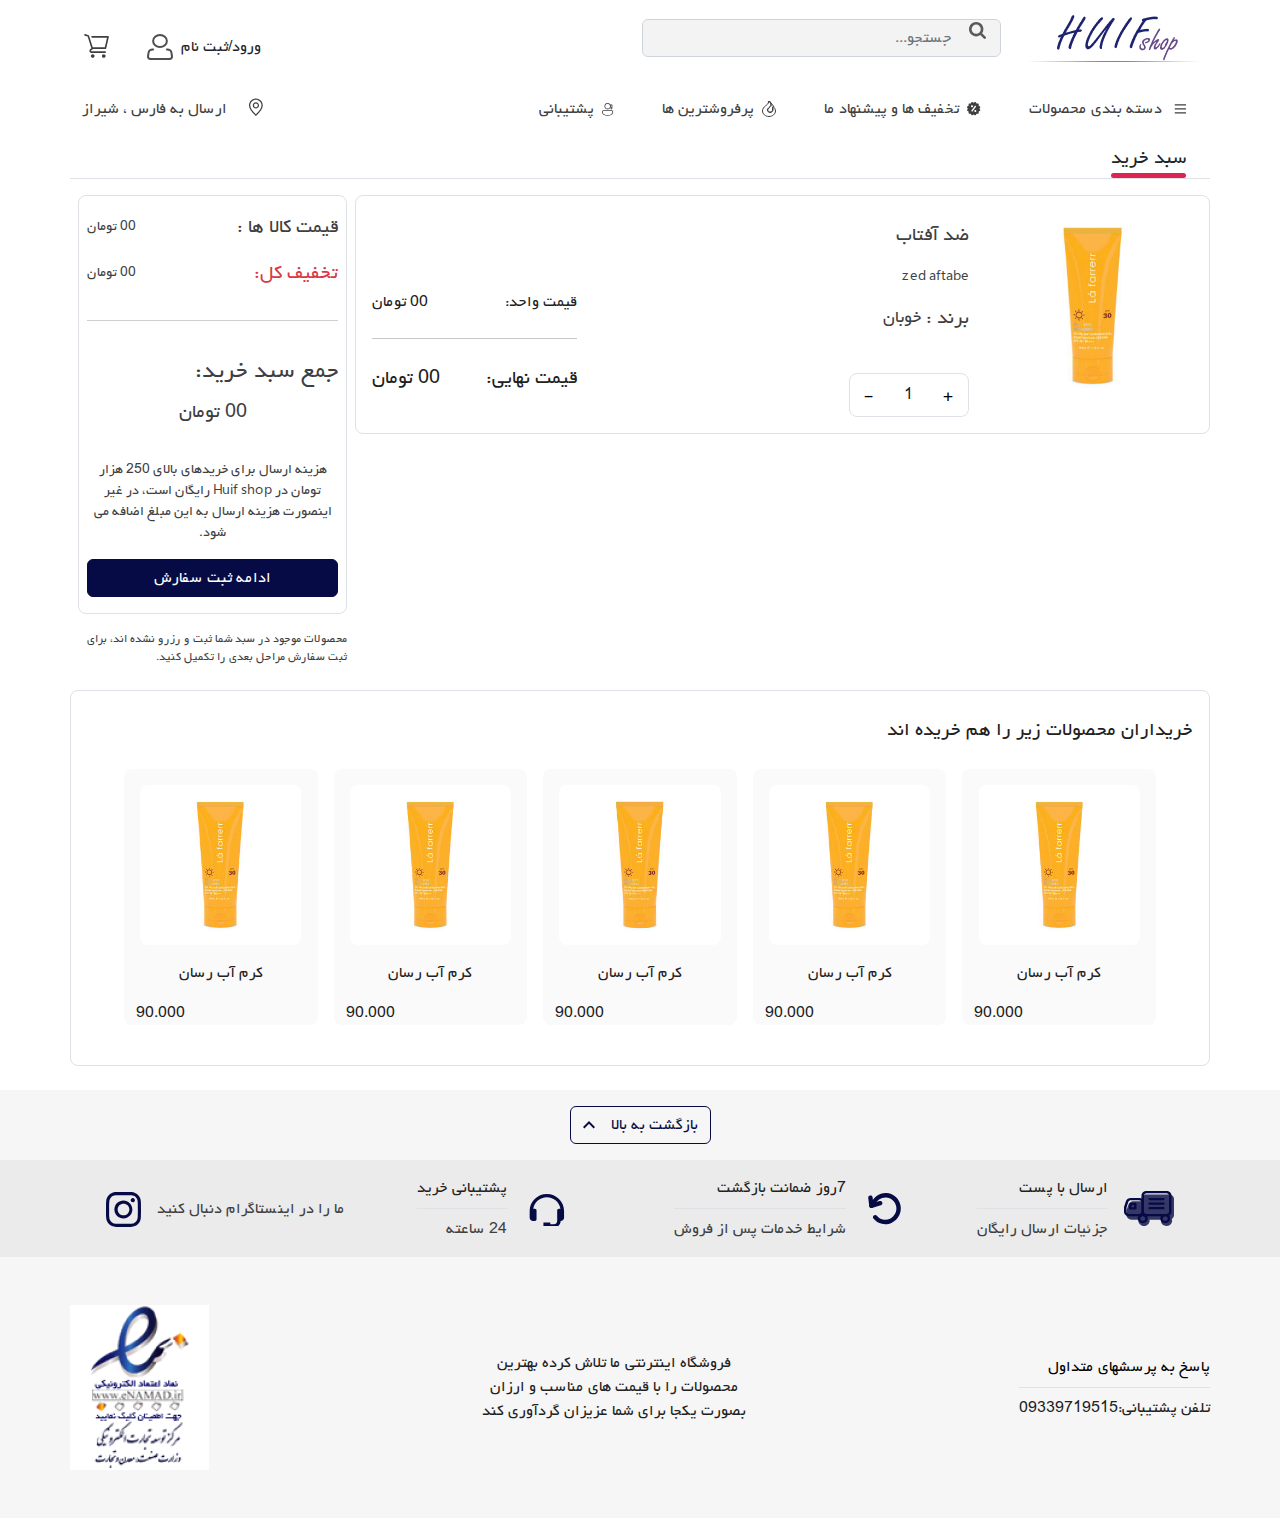
<file: html/cart.html>
<!DOCTYPE html>
<html lang="en">

<head>
    <meta charset="UTF-8">
    <meta http-equiv="X-UA-Compatible" content="IE=edge">
    <meta name="viewport" content="width=device-width, initial-scale=1.0">
    <meta name="author" content="hamedAhmadi" />
    <meta name="keywords" content="test" />
    <link rel="icon" href="../images/imageForHtml/logo-for-head.svg" type="img/png" />
    <link rel="stylesheet" href="../css/bootstrap.css">
    <link rel="stylesheet" href="https://cdnjs.cloudflare.com/ajax/libs/font-awesome/4.7.0/css/font-awesome.min.css">
    <title>Cart</title>
</head>

<body>
    <header class="container">
        <div class="d-flex justify-content-between pt-2 align-items-end">

            <div class="d-flex  align-items-center flex-grow-1">
                <a href="index.html">

                    <img src="../images/imageForHtml/logo.jpg" alt="logo">
                </a>
                <div class="w-40 d-flex serach-box">
                    <a href="" class="search-icon ">
                        <svg width="17" height="17" viewBox="0 0 17 17" fill="none" xmlns="http://www.w3.org/2000/svg">
                            <path
                                d="M7.19231 11.7692C5.93229 11.7692 4.85447 11.3214 3.95883 10.4258C3.0632 9.53015 2.61538 8.45232 2.61538 7.19231C2.61538 5.93229 3.0632 4.85447 3.95883 3.95883C4.85447 3.0632 5.93229 2.61538 7.19231 2.61538C8.45232 2.61538 9.53015 3.0632 10.4258 3.95883C11.3214 4.85447 11.7692 5.93229 11.7692 7.19231C11.7692 8.45232 11.3214 9.53015 10.4258 10.4258C9.53015 11.3214 8.45232 11.7692 7.19231 11.7692ZM15.6923 17C16.0465 17 16.353 16.8706 16.6118 16.6118C16.8706 16.353 17 16.0465 17 15.6923C17 15.3245 16.8706 15.018 16.6118 14.7728L13.1178 11.2686C13.9623 10.0495 14.3846 8.69071 14.3846 7.19231C14.3846 6.21835 14.1956 5.28696 13.8176 4.39814C13.4396 3.50931 12.9288 2.74309 12.2852 2.09946C11.6415 1.45583 10.8753 0.945012 9.98648 0.567007C9.09766 0.189002 8.16627 0 7.19231 0C6.21835 0 5.28696 0.189002 4.39814 0.567007C3.50931 0.945012 2.74309 1.45583 2.09946 2.09946C1.45583 2.74309 0.945012 3.50931 0.567007 4.39814C0.189002 5.28696 0 6.21835 0 7.19231C0 8.16627 0.189002 9.09766 0.567007 9.98648C0.945012 10.8753 1.45583 11.6415 2.09946 12.2852C2.74309 12.9288 3.50931 13.4396 4.39814 13.8176C5.28696 14.1956 6.21835 14.3846 7.19231 14.3846C8.69071 14.3846 10.0495 13.9623 11.2686 13.1178L14.7728 16.622C15.0248 16.874 15.3313 17 15.6923 17Z"
                                fill="black" fill-opacity="0.63" />
                        </svg>
                    </a>
                    <input type="search" class="form-control h-50 pe-5  " placeholder="جستجو...">
                </div>

            </div>
            <div class="d-flex gap-3  h-75">
                <a href="singin.html" class="d-flex gap-2 btn border-0 align-items-center px-2">
                    <p>
                        ورود/ثبت نام
                    </p>
                    <svg width="26" height="26" viewBox="0 0 26 26" fill="none" xmlns="http://www.w3.org/2000/svg">
                        <path
                            d="M12.9996 13C16.7934 13 19.8689 10.3137 19.8689 7.00001C19.8689 3.6863 16.7934 1 12.9996 1C9.20585 1 6.13037 3.6863 6.13037 7.00001C6.13037 10.3137 9.20585 13 12.9996 13Z"
                            fill="white" stroke="#4F4F4F" stroke-width="2" />
                        <path
                            d="M19.8694 15.4001H20.353C21.3574 15.4004 22.3271 15.721 23.08 16.3017C23.8329 16.8824 24.3171 17.6832 24.4416 18.5538L24.9788 22.3026C25.0271 22.6403 24.9926 22.9831 24.8777 23.3083C24.7627 23.6335 24.5699 23.9336 24.3119 24.1887C24.054 24.4438 23.737 24.6481 23.3817 24.788C23.0265 24.9279 22.6413 25.0002 22.2517 25.0002H3.74834C3.35869 25.0002 2.97347 24.9279 2.61826 24.788C2.26305 24.6481 1.94596 24.4438 1.68805 24.1887C1.43014 23.9336 1.2373 23.6335 1.12233 23.3083C1.00736 22.9831 0.972889 22.6403 1.02121 22.3026L1.55702 18.5538C1.68162 17.6828 2.16621 16.8816 2.91967 16.3009C3.67312 15.7201 4.64353 15.3998 5.64841 15.4001H6.13064"
                            fill="white" />
                        <path
                            d="M19.8694 15.4001H20.353C21.3574 15.4004 22.3271 15.721 23.08 16.3017C23.8329 16.8824 24.3171 17.6832 24.4416 18.5538L24.9788 22.3026C25.0271 22.6403 24.9926 22.9831 24.8777 23.3083C24.7627 23.6335 24.5699 23.9336 24.3119 24.1887C24.054 24.4438 23.737 24.6481 23.3817 24.788C23.0265 24.9279 22.6413 25.0002 22.2517 25.0002H3.74834C3.35869 25.0002 2.97347 24.9279 2.61826 24.788C2.26305 24.6481 1.94596 24.4438 1.68805 24.1887C1.43014 23.9336 1.2373 23.6335 1.12233 23.3083C1.00736 22.9831 0.972889 22.6403 1.02121 22.3026L1.55702 18.5538C1.68162 17.6828 2.16621 16.8816 2.91967 16.3009C3.67312 15.7201 4.64353 15.3998 5.64841 15.4001H6.13064"
                            stroke="#4F4F4F" stroke-width="2" stroke-linecap="round" stroke-linejoin="round" />
                    </svg>


                </a>
                <button class="btn border-0">
                    <svg width="29" height="29" viewBox="0 0 29 29" fill="none" xmlns="http://www.w3.org/2000/svg">
                        <g clip-path="url(#clip0_559_104)">
                            <path
                                d="M10.738 25.7778C11.7391 25.7778 12.5505 24.9663 12.5505 23.9653C12.5505 22.9643 11.7391 22.1528 10.738 22.1528C9.73702 22.1528 8.92554 22.9643 8.92554 23.9653C8.92554 24.9663 9.73702 25.7778 10.738 25.7778Z"
                                fill="#403F3F" />
                            <path
                                d="M21.75 25.7778C22.751 25.7778 23.5625 24.9663 23.5625 23.9653C23.5625 22.9643 22.751 22.1528 21.75 22.1528C20.749 22.1528 19.9375 22.9643 19.9375 23.9653C19.9375 24.9663 20.749 25.7778 21.75 25.7778Z"
                                fill="#403F3F" />
                            <path
                                d="M26.6478 4.32592C26.5728 4.23351 26.4783 4.15886 26.371 4.10732C26.2638 4.05579 26.1465 4.02865 26.0275 4.02786H9.25581L9.77942 5.63897H24.9722L22.8214 15.3056H10.738L7.05664 3.64925C7.01682 3.52557 6.94768 3.41335 6.8551 3.32217C6.76252 3.23099 6.64926 3.16357 6.52498 3.12564L3.2222 2.11064C3.12064 2.07943 3.01394 2.06853 2.90817 2.07857C2.8024 2.0886 2.69964 2.11936 2.60577 2.16911C2.41617 2.26957 2.27425 2.44123 2.21123 2.64633C2.1482 2.85144 2.16923 3.07317 2.2697 3.26277C2.37016 3.45236 2.54182 3.59428 2.74692 3.65731L5.63887 4.54342L9.33637 16.224L8.01526 17.3034L7.91053 17.4081C7.58375 17.7847 7.39852 18.2635 7.38676 18.762C7.375 19.2604 7.53743 19.7474 7.84609 20.139C8.06565 20.406 8.34465 20.6179 8.66078 20.7578C8.9769 20.8977 9.32138 20.9616 9.66664 20.9445H23.1114C23.325 20.9445 23.5299 20.8597 23.681 20.7086C23.8321 20.5575 23.9169 20.3526 23.9169 20.139C23.9169 19.9253 23.8321 19.7204 23.681 19.5694C23.5299 19.4183 23.325 19.3334 23.1114 19.3334H9.53776C9.44499 19.3302 9.35461 19.3032 9.27535 19.2549C9.19609 19.2066 9.13062 19.1387 9.08527 19.0577C9.03992 18.9767 9.01622 18.8854 9.01646 18.7926C9.0167 18.6998 9.04087 18.6086 9.08664 18.5279L11.028 16.9168H23.4658C23.652 16.9213 23.8341 16.8612 23.9809 16.7466C24.1278 16.6321 24.2304 16.4701 24.2714 16.2884L26.825 5.01064C26.8495 4.89055 26.8462 4.76645 26.8155 4.64779C26.7848 4.52913 26.7274 4.41905 26.6478 4.32592V4.32592Z"
                                fill="#403F3F" />
                        </g>
                        <defs>
                            <clipPath id="clip0_559_104">
                                <rect width="29" height="29" fill="white" />
                            </clipPath>
                        </defs>
                    </svg>


                </button>
            </div>
        </div>
        <div class="d-flex justify-content-between align-items-center pt-4">
            <nav>
                <ul class="d-flex gap-5 p-0 pe-4">
                    <li class="d-flex gap-2 align-items-center">
                        <svg width="16" height="16" viewBox="0 0 16 16" fill="none" xmlns="http://www.w3.org/2000/svg">
                            <g clip-path="url(#clip0_335_84)">
                                <path
                                    d="M4.59998 3.79995C4.59998 3.64082 4.66319 3.48821 4.77571 3.37569C4.88823 3.26317 5.04085 3.19995 5.19998 3.19995H16.8C16.9591 3.19995 17.1117 3.26317 17.2242 3.37569C17.3368 3.48821 17.4 3.64082 17.4 3.79995C17.4 3.95908 17.3368 4.11169 17.2242 4.22422C17.1117 4.33674 16.9591 4.39995 16.8 4.39995H5.19998C5.04085 4.39995 4.88823 4.33674 4.77571 4.22422C4.66319 4.11169 4.59998 3.95908 4.59998 3.79995ZM4.59998 7.79995C4.59998 7.64082 4.66319 7.48821 4.77571 7.37569C4.88823 7.26317 5.04085 7.19995 5.19998 7.19995H16.8C16.9591 7.19995 17.1117 7.26317 17.2242 7.37569C17.3368 7.48821 17.4 7.64082 17.4 7.79995C17.4 7.95908 17.3368 8.11169 17.2242 8.22422C17.1117 8.33674 16.9591 8.39995 16.8 8.39995H5.19998C5.04085 8.39995 4.88823 8.33674 4.77571 8.22422C4.66319 8.11169 4.59998 7.95908 4.59998 7.79995ZM5.19998 11.2C5.04085 11.2 4.88823 11.2632 4.77571 11.3757C4.66319 11.4882 4.59998 11.6408 4.59998 11.8C4.59998 11.9591 4.66319 12.1117 4.77571 12.2242C4.88823 12.3367 5.04085 12.4 5.19998 12.4H16.8C16.9591 12.4 17.1117 12.3367 17.2242 12.2242C17.3368 12.1117 17.4 11.9591 17.4 11.8C17.4 11.6408 17.3368 11.4882 17.2242 11.3757C17.1117 11.2632 16.9591 11.2 16.8 11.2H5.19998Z"
                                    fill="#403F3F" />
                            </g>
                            <defs>
                                <clipPath id="clip0_335_84">
                                    <rect width="16" height="16" fill="white" />
                                </clipPath>
                            </defs>
                        </svg>
                        <a href="#" class="text-dark fs-6">دسته بندی محصولات</a>



                    </li>
                    <li class="d-flex gap-2 align-items-center">
                        <svg width="14" height="14" viewBox="0 0 14 14" fill="none" xmlns="http://www.w3.org/2000/svg">
                            <path
                                d="M12.4923 6.65865L13.2283 5.38665C13.3167 5.23361 13.3408 5.05171 13.2951 4.88093C13.2495 4.71016 13.1379 4.5645 12.9849 4.47598L11.7116 3.73998V2.27331C11.7116 2.0965 11.6414 1.92693 11.5163 1.80191C11.3913 1.67689 11.2217 1.60665 11.0449 1.60665H9.57893L8.84359 0.333982C8.75479 0.181259 8.60941 0.0696519 8.43893 0.023315C8.35437 0.000392261 8.2661 -0.00551847 8.17924 0.00592539C8.09239 0.0173692 8.00866 0.0459401 7.93293 0.0899818L6.65959 0.825982L5.38626 0.089315C5.23314 0.000913451 5.05118 -0.023043 4.88039 0.0227156C4.70961 0.0684742 4.564 0.1802 4.47559 0.333315L3.73959 1.60665H2.27359C2.09678 1.60665 1.92721 1.67689 1.80219 1.80191C1.67717 1.92693 1.60693 2.0965 1.60693 2.27331V3.73932L0.333594 4.47532C0.257615 4.51902 0.191021 4.5773 0.137637 4.64682C0.0842527 4.71634 0.0451311 4.79572 0.0225197 4.88041C-9.17266e-05 4.96509 -0.00574735 5.05341 0.00587777 5.14029C0.0175029 5.22716 0.0461795 5.31089 0.0902603 5.38665L0.82626 6.65865L0.0902603 7.93065C0.00225284 8.08383 -0.021625 8.2656 0.0238326 8.43631C0.0692902 8.60703 0.180397 8.75285 0.332927 8.84198L1.60626 9.57798V11.044C1.60626 11.2208 1.6765 11.3904 1.80152 11.5154C1.92655 11.6404 2.09612 11.7106 2.27293 11.7106H3.73959L4.47559 12.984C4.53462 13.0849 4.61888 13.1687 4.72011 13.2271C4.82134 13.2856 4.93604 13.3166 5.05293 13.3173C5.16893 13.3173 5.28426 13.2866 5.38693 13.2273L6.65893 12.4913L7.93226 13.2273C8.08534 13.3156 8.26718 13.3396 8.4379 13.2939C8.60862 13.2483 8.75428 13.1368 8.84293 12.984L9.57826 11.7106H11.0443C11.2211 11.7106 11.3906 11.6404 11.5157 11.5154C11.6407 11.3904 11.7109 11.2208 11.7109 11.044V9.57798L12.9843 8.84198C13.0601 8.79815 13.1266 8.7398 13.1799 8.67027C13.2331 8.60073 13.2722 8.52138 13.2948 8.43674C13.3174 8.35211 13.3231 8.26385 13.3116 8.17701C13.3 8.09017 13.2715 8.00645 13.2276 7.93065L12.4923 6.65865ZM4.99226 3.31865C5.25757 3.31874 5.51197 3.42421 5.6995 3.61188C5.88704 3.79954 5.99235 4.05401 5.99226 4.31932C5.99217 4.58462 5.8867 4.83902 5.69903 5.02656C5.51137 5.2141 5.2569 5.3194 4.99159 5.31932C4.72629 5.31923 4.47189 5.21375 4.28435 5.02609C4.09681 4.83843 3.99151 4.58395 3.99159 4.31865C3.99168 4.05334 4.09716 3.79894 4.28482 3.6114C4.47248 3.42387 4.72696 3.31856 4.99226 3.31865ZM5.19226 9.71865L4.12559 8.91932L8.12559 3.58598L9.19226 4.38532L5.19226 9.71865ZM8.32559 9.98532C8.19423 9.98527 8.06416 9.95935 7.94281 9.90904C7.82146 9.85873 7.71121 9.78501 7.61835 9.69209C7.52549 9.59917 7.45184 9.48887 7.40161 9.36749C7.35138 9.2461 7.32555 9.11601 7.32559 8.98465C7.32564 8.85328 7.35156 8.72321 7.40187 8.60186C7.45218 8.48051 7.5259 8.37026 7.61882 8.2774C7.71174 8.18455 7.82204 8.1109 7.94342 8.06067C8.06481 8.01044 8.19489 7.9846 8.32626 7.98465C8.59157 7.98474 8.84597 8.09021 9.03351 8.27787C9.22104 8.46554 9.32635 8.72001 9.32626 8.98532C9.32617 9.25062 9.2207 9.50502 9.03303 9.69256C8.84537 9.8801 8.5909 9.9854 8.32559 9.98532Z"
                                fill="#403F3F" />
                        </svg>

                        <a href="#" class="text-dark fs-6">تخفیف ها و پیشنهاد ما</a>

                    </li>
                    <li class="d-flex gap-2 align-items-center">
                        <svg width="14" height="16" viewBox="0 0 14 16" fill="none" xmlns="http://www.w3.org/2000/svg">
                            <path
                                d="M8.20401 11.4987C6.69688 11.5189 5.33333 10.4611 5.33333 9.00061C5.33333 8.09777 5.86489 7.44089 6.41752 6.91914C6.64288 6.70636 6.89192 6.49808 7.13048 6.29855C7.18596 6.25215 7.24087 6.20623 7.29479 6.16083C7.58823 5.91374 7.86204 5.67444 8.09866 5.41979C8.56507 4.91786 8.85418 4.39276 8.82897 3.71065C8.8028 3.0023 8.435 2.02772 7.34346 0.649534C7.24399 0.525559 7.05906 0.468278 6.86737 0.516559C6.67574 0.564826 6.62572 0.66961 6.62501 0.74369C6.63391 1.72949 6.16253 2.49662 5.54425 3.1472C5.08346 3.63206 4.49801 4.0937 3.91882 4.55039C3.74044 4.69104 3.56265 4.83123 3.38928 4.97148C1.87583 6.19583 0.5 7.56692 0.5 9.97248C0.5 12.9657 3.34173 15.5006 7 15.5006C10.6598 15.5006 13.5 12.9634 13.5 10.0006C13.5 8.35195 12.5828 6.97495 11.6813 6.18631L11.6735 6.17951L11.666 6.1724C11.5453 6.05765 11.3674 6.02696 11.2071 6.07979C11.044 6.13352 11 6.23021 11 6.29748V8.96936C11 10.4013 9.69718 11.482 8.20401 11.4987ZM8.20401 11.4987L8.19729 10.9987M8.20401 11.4987C8.20355 11.4987 8.2031 11.4987 8.20265 11.4987L8.19729 10.9987M8.19729 10.9987C6.89427 11.0162 5.83333 10.1131 5.83333 9.00061C5.83333 8.03559 6.61946 7.37796 7.44628 6.68629C8.97562 5.40693 10.6442 4.01111 7.73464 0.338108M8.19729 10.9987C9.48026 10.985 10.5 10.0684 10.5 8.96936V6.29748C10.5 5.61936 11.4647 5.29123 12.0105 5.80998L7.73464 0.338108M7.73464 0.338108C7.24245 -0.278142 6.125 0.00154567 6.125 0.745296L7.73464 0.338108Z"
                                fill="white" stroke="#403F3F" />
                        </svg>

                        <a href="#" class="text-dark fs-6"> پرفروشترین ها</a>

                    </li>
                    <li class="d-flex gap-2 align-items-center">
                        <svg width="12" height="13" viewBox="0 0 12 13" fill="none" xmlns="http://www.w3.org/2000/svg">
                            <path
                                d="M8.37601 1.60679C8.01966 0.986068 7.4655 0.502733 6.80211 0.234043C6.13872 -0.0346469 5.4044 -0.0731781 4.71654 0.124608C4.02867 0.322395 3.42697 0.74508 3.00761 1.3251C2.58826 1.90512 2.37546 2.60898 2.40323 3.32418C2.43101 4.03938 2.69775 4.72462 3.16083 5.27037C3.6239 5.81612 4.25657 6.19087 4.95771 6.33471C5.65884 6.47855 6.38796 6.38319 7.02851 6.06386C7.66907 5.74453 8.18407 5.21968 8.49121 4.57319C8.69641 4.7233 8.94417 4.80402 9.19841 4.80359H9.59841V5.00759C9.59841 5.15959 9.54081 5.29799 9.44641 5.40279C9.36574 5.3116 9.25921 5.24714 9.14099 5.21801C9.02278 5.18887 8.89849 5.19644 8.78469 5.23971C8.67088 5.28297 8.57296 5.35988 8.50395 5.46018C8.43494 5.56049 8.39813 5.67944 8.39841 5.80119C8.39847 5.8848 8.41601 5.96748 8.44989 6.04392C8.48378 6.12036 8.53327 6.18888 8.59519 6.24507C8.6571 6.30126 8.73008 6.34389 8.80944 6.37022C8.8888 6.39656 8.97278 6.40602 9.05601 6.39799C9.41632 6.38534 9.75765 6.23332 10.0081 5.97395C10.2585 5.71457 10.3984 5.36812 10.3984 5.00759V2.00599C10.3984 1.8999 10.3563 1.79816 10.2813 1.72315C10.2062 1.64813 10.1045 1.60599 9.99841 1.60599H8.39841L8.37601 1.60679ZM7.99841 3.29559C7.97349 3.92337 7.70339 4.51635 7.24611 4.94719C6.78883 5.37803 6.18084 5.61238 5.55269 5.59992C4.92454 5.58745 4.32632 5.32917 3.8865 4.88053C3.44667 4.43189 3.2003 3.82866 3.2003 3.20039C3.2003 2.57212 3.44667 1.96889 3.8865 1.52025C4.32632 1.07161 4.92454 0.813325 5.55269 0.800862C6.18084 0.788399 6.78883 1.02275 7.24611 1.45359C7.70339 1.88443 7.97349 2.47741 7.99841 3.10519V3.29559ZM8.79841 3.08999V2.40599H9.59841V4.00359H9.19841C9.09233 4.00359 8.99058 3.96145 8.91557 3.88643C8.84055 3.81142 8.79841 3.70968 8.79841 3.60359V3.31079C8.8009 3.23721 8.8009 3.16357 8.79841 3.08999ZM11.2 8.80039C11.2 7.90999 10.4776 7.20039 9.59281 7.20039H1.60001C1.17567 7.20039 0.7687 7.36896 0.468641 7.66902C0.168583 7.96908 1.23978e-05 8.37604 1.23978e-05 8.80039C1.23978e-05 10.1532 0.666412 11.1732 1.70801 11.838C2.73361 12.4916 4.11601 12.8004 5.60001 12.8004C7.08401 12.8004 8.46641 12.4916 9.49201 11.838C10.5336 11.174 11.2 10.1524 11.2 8.80039ZM9.59281 8.00039C10.0416 8.00039 10.4 8.35799 10.4 8.80039C10.4 9.84759 9.90241 10.6276 9.06161 11.1628C8.20561 11.7092 6.98801 12.0004 5.60001 12.0004C4.21201 12.0004 2.99441 11.7092 2.13841 11.1628C1.29841 10.6268 0.800012 9.84839 0.800012 8.80039C0.800012 8.58822 0.884297 8.38473 1.03433 8.2347C1.18436 8.08468 1.38784 8.00039 1.60001 8.00039H9.59281Z"
                                fill="#403F3F" />
                        </svg>

                        <a href="#" class="text-dark fs-6">پشتیبانی</a>

                    </li>
                </ul>
            </nav>
            <button class="btn border-0 d-flex gap-3">
                <svg width="20" height="20" viewBox="0 0 20 20" fill="none" xmlns="http://www.w3.org/2000/svg">
                    <path
                        d="M18.506 8.37646C18.506 6.88462 17.9133 5.45388 16.8585 4.39899C15.8036 3.3441 14.3728 2.75146 12.881 2.75146C11.3891 2.75146 9.9584 3.3441 8.90351 4.39899C7.84861 5.45388 7.25598 6.88462 7.25598 8.37646C7.25598 10.684 9.10223 13.6915 12.881 17.294C16.6597 13.6915 18.506 10.684 18.506 8.37646ZM12.881 19.0015C8.29723 14.8352 6.00598 11.2927 6.00598 8.37646C6.00598 6.5531 6.73031 4.80442 8.01962 3.51511C9.30893 2.22579 11.0576 1.50146 12.881 1.50146C14.7043 1.50146 16.453 2.22579 17.7423 3.51511C19.0317 4.80442 19.756 6.5531 19.756 8.37646C19.756 11.2927 17.4647 14.8352 12.881 19.0015Z"
                        fill="#403F3F" />
                    <path
                        d="M12.8809 10.2517C13.3781 10.2517 13.8551 10.0542 14.2067 9.70253C14.5583 9.3509 14.7559 8.87399 14.7559 8.37671C14.7559 7.87943 14.5583 7.40251 14.2067 7.05088C13.8551 6.69925 13.3781 6.50171 12.8809 6.50171C12.3836 6.50171 11.9067 6.69925 11.555 7.05088C11.2034 7.40251 11.0059 7.87943 11.0059 8.37671C11.0059 8.87399 11.2034 9.3509 11.555 9.70253C11.9067 10.0542 12.3836 10.2517 12.8809 10.2517V10.2517ZM12.8809 11.5017C12.0521 11.5017 11.2572 11.1725 10.6712 10.5864C10.0851 10.0004 9.75586 9.20551 9.75586 8.37671C9.75586 7.54791 10.0851 6.75305 10.6712 6.167C11.2572 5.58095 12.0521 5.25171 12.8809 5.25171C13.7097 5.25171 14.5045 5.58095 15.0906 6.167C15.6766 6.75305 16.0059 7.54791 16.0059 8.37671C16.0059 9.20551 15.6766 10.0004 15.0906 10.5864C14.5045 11.1725 13.7097 11.5017 12.8809 11.5017Z"
                        fill="#403F3F" />
                </svg>

                <p class="fs-6 text-dark">
                    ارسال به فارس ، شیراز
                </p>

            </button>
        </div>


    </header>

    <main class="container">

        <section class="container">

            <div class="pt-3 pe-4 d-flex border-bottom">
                <p class=" title">سبد خرید</p>
            </div>
            <div class="d-flex">
                <div class="w-75 d-flex flex-column gap-3 mt-3 ">


                    <div class="w-100 d-flex justify-content-between border rounded-3 px-3 pb-3 ">


                        <div class="d-flex  gap-4">

                            <div class="d-flex align-items-center overflow-hidden">
                                <img class="rounded-3 " src="../images/imageForHtml/product.jpg" alt="" width="200px" height="200px">
                            </div>
                            <div class="d-flex flex-column gap-3  pt-4">
                                <div class="d-flex flex-column gap-3 text-dark">

                                    <p class=" fs-5">ضد آفتاب</p>
                                    <p class="fs-9">zed aftabe</p>
                                    <div class="d-flex gap-1 align-items-center">
                                        <p class="fs-5">برند : </p>
                                        <p class="fs-7"> خوبان</p>
                                    </div>
                                </div>
                                <div class="d-flex align-items-center gap-2 border p-2 rounded-3  border-1 mt-4">
                                    <button class="border-0 bg-transparent">+</button>
                                    <p class="px-3">1</p>
                                    <button class="border-0 bg-transparent">-</button>
                                </div>
                            </div>
                            <div></div>
                        </div>
                        <div class="d-flex align-items-end  w-25 pb-4">
                            <div class="w-100 d-flex flex-column gap-2">
                                <div class="d-flex justify-content-between  ">
                                    <p>قیمت واحد:</p>
                                    <p>00 تومان</p>
                                </div>
                                <hr>
                                <div class="d-flex justify-content-between  ">
                                    <p class="fs-5">قیمت نهایی:</p>
                                    <p class="fs-5">00 تومان</p>
                                </div>
                            </div>
                        </div>
                    </div>

                </div>

                <div class="w-25 mt-3 d-flex flex-column gap-3 px-2">
                    <div class="border rounded-3 px-2 d-flex flex-column gap-3 text-dark py-3">
                        <div class="d-flex justify-content-between align-items-center">
                            <p class="fs-5"> قیمت کالا ها : </p>
                            <p class="fs-9">00 تومان</p>
                        </div>
                        <div class="d-flex justify-content-between align-items-center">
                            <p class="text-danger fs-5">تخفیف کل:</p>
                            <p class="fs-9">00 تومان</p>
                        </div>
                        <hr>
                        <div class="d-flex flex-column gap-2">
                            <p class="fs-4">جمع سبد خرید:</p>
                            <p class="text-center fs-5">00 تومان</p>
                        </div>
                        <div class="pt-3">
                            <p class="text-center fs-9"> هزینه ارسال برای خریدهای بالای 250 هزار تومان در Huif shop
                                رایگان است، در غیر اینصورت هزینه ارسال به این مبلغ اضافه می شود.</p>
                        </div>
                        <div class="d-flex justify-content-center">
                            <a href="/html/Shopping.html" class="btn btn-primary w-100">ادامه ثبت سفارش</a>
                        </div>
                    </div>
                    <div>
                        <p class="text-dark fs-10 ">محصولات موجود در سبد شما ثبت و رزرو نشده اند، برای ثبت سفارش مراحل
                            بعدی را تکمیل کنید. </p>
                    </div>

                </div>
            </div>
            <div class="pt-4 border rounded-3 mt-4">
                <div class="px-3">
                    <p class="fs-5">خریداران محصولات زیر را هم خریده اند</p>
                </div>
                <div class="row gap-3 justify-content-center py-4">
                    <figure
                        class="products d-flex flex-column gap-3 align-items-center justify-content-center bg-product col-2 rounded-3 pointer">
                        <div class="product-image  rounded-3 mt-3">
                            <!-- <img class="img-product " src="images/product.jpg" alt="" height="150px" width="150px" > -->
                        </div>
                        <div class="about-product d-flex flex-column gap-3 w-100">
                            <p class="text-product text-center">کرم آب رسان</p>
                            <p class="price  text-start">90.000</p>
                        </div>



                    </figure>
                    <figure
                        class="products d-flex flex-column gap-3 align-items-center justify-content-center bg-product col-2 rounded-3 pointer">
                        <div class="product-image  rounded-3 mt-3">
                            <!-- <img class="img-product " src="images/product.jpg" alt="" height="150px" width="150px" > -->
                        </div>
                        <div class="about-product d-flex flex-column gap-3 w-100">
                            <p class="text-product text-center">کرم آب رسان</p>
                            <p class="price  text-start">90.000</p>
                        </div>



                    </figure>
                    <figure
                        class="products d-flex flex-column gap-3 align-items-center justify-content-center bg-product col-2 rounded-3 pointer">
                        <div class="product-image  rounded-3 mt-3">
                            <!-- <img class="img-product " src="images/product.jpg" alt="" height="150px" width="150px" > -->
                        </div>
                        <div class="about-product d-flex flex-column gap-3 w-100">
                            <p class="text-product text-center">کرم آب رسان</p>
                            <p class="price  text-start">90.000</p>
                        </div>



                    </figure>
                    <figure
                        class="products d-flex flex-column gap-3 align-items-center justify-content-center bg-product col-2 rounded-3 pointer">
                        <div class="product-image  rounded-3 mt-3">
                            <!-- <img class="img-product " src="images/product.jpg" alt="" height="150px" width="150px" > -->
                        </div>
                        <div class="about-product d-flex flex-column gap-3 w-100">
                            <p class="text-product text-center">کرم آب رسان</p>
                            <p class="price  text-start">90.000</p>
                        </div>



                    </figure>
                    <figure
                        class="products d-flex flex-column gap-3 align-items-center justify-content-center bg-product col-2 rounded-3 pointer">
                        <div class="product-image  rounded-3 mt-3">
                            <!-- <img class="img-product " src="images/product.jpg" alt="" height="150px" width="150px" > -->
                        </div>
                        <div class="about-product d-flex flex-column gap-3 w-100">
                            <p class="text-product text-center">کرم آب رسان</p>
                            <p class="price  text-start">90.000</p>
                        </div>



                    </figure>
                </div>
            </div>


        </section>

    </main>
    <footer>
        <div class="bg-footer mt-4">

            <div class="container ">
                <div class="d-flex justify-content-center py-3 container ">

                    <button class="btn btn-outline-primary d-flex gap-3 align-items-center">
                        <p>بازگشت به بالا</p>
                        <svg width="12" height="9" viewBox="0 0 12 9" fill="none" xmlns="http://www.w3.org/2000/svg">
                            <path d="M0 6.98014L1.41 8.39014L6 3.81014L10.59 8.39014L12 6.98014L6 0.980136L0 6.98014Z"
                                fill="#070B45" />
                        </svg>

                    </button>
                </div>

            </div>

            <div class="py-3 bg-gray-20">
                <div class="container">
                    <div class="d-flex justify-content-around container">


                        <div class="d-flex gap-3 align-items-center">
                            <div>
                                <svg width="50" height="35" viewBox="0 0 50 35" fill="none"
                                    xmlns="http://www.w3.org/2000/svg">
                                    <path opacity="0.8" fill-rule="evenodd" clip-rule="evenodd"
                                        d="M22.4992 3.44336H44.9999C46.326 3.44336 47.5978 3.92699 48.5355 4.78785C49.4732 5.64871 50 6.81629 50 8.03374V24.1001C50.0003 24.8632 49.7934 25.6144 49.3979 26.2857C49.0024 26.9569 48.4308 27.5271 47.7349 27.9445C48.0572 28.6968 48.1826 29.508 48.101 30.3129C48.0194 31.1178 47.7332 31.8938 47.2653 32.5786C46.7974 33.2634 46.1609 33.8378 45.4071 34.2556C44.6533 34.6733 43.8032 34.9228 42.9251 34.9839C42.0471 35.045 41.1658 34.916 40.352 34.6073C39.5382 34.2986 38.8147 33.8189 38.2397 33.2066C37.6647 32.5944 37.2543 31.8668 37.0416 31.0824C36.8288 30.298 36.8195 29.4787 37.0146 28.6904H25.4843C25.6715 29.4466 25.6709 30.2318 25.4824 30.9877C25.294 31.7436 24.9225 32.4508 24.3956 33.0569C23.8687 33.663 23.1998 34.1523 22.4387 34.4886C21.6776 34.825 20.8438 34.9996 19.9991 34.9996C19.1544 34.9996 18.3206 34.825 17.5595 34.4886C16.7983 34.1523 16.1295 33.663 15.6026 33.0569C15.0757 32.4508 14.7042 31.7436 14.5157 30.9877C14.3272 30.2318 14.3266 29.4466 14.5139 28.6904H7.49869C6.17257 28.6904 4.90076 28.2068 3.96305 27.3459C3.02534 26.4851 2.49854 25.3175 2.49854 24.1001V19.5097L4.4986 13.5651C4.81368 12.6282 5.44727 11.8086 6.30655 11.2262C7.16584 10.6439 8.20568 10.3294 9.27375 10.3289H17.499V8.03374C17.499 6.81629 18.0258 5.64871 18.9635 4.78785C19.9012 3.92699 21.173 3.44336 22.4992 3.44336Z"
                                        fill="#070B45" />
                                    <path fill-rule="evenodd" clip-rule="evenodd"
                                        d="M13.7496 27.543C13.7496 28.7605 14.2764 29.928 15.2141 30.7889C16.1519 31.6498 17.4237 32.1334 18.7498 32.1334C20.0759 32.1334 21.3477 31.6498 22.2854 30.7889C23.2232 29.928 23.75 28.7605 23.75 27.543C23.75 26.3256 23.2232 25.158 22.2854 24.2971C21.3477 23.4363 20.0759 22.9526 18.7498 22.9526C17.4237 22.9526 16.1519 23.4363 15.2141 24.2971C14.2764 25.158 13.7496 26.3256 13.7496 27.543V27.543ZM21.2499 27.543C21.2499 28.1517 20.9865 28.7355 20.5176 29.166C20.0488 29.5964 19.4129 29.8382 18.7498 29.8382C18.0867 29.8382 17.4508 29.5964 16.982 29.166C16.5131 28.7355 16.2497 28.1517 16.2497 27.543C16.2497 26.9343 16.5131 26.3505 16.982 25.9201C17.4508 25.4896 18.0867 25.2478 18.7498 25.2478C19.4129 25.2478 20.0488 25.4896 20.5176 25.9201C20.9865 26.3505 21.2499 26.9343 21.2499 27.543ZM36.2504 27.543C36.2504 28.7605 36.7772 29.928 37.7149 30.7889C38.6526 31.6498 39.9244 32.1334 41.2505 32.1334C42.5766 32.1334 43.8484 31.6498 44.7862 30.7889C45.7239 29.928 46.2507 28.7605 46.2507 27.543C46.2507 26.3256 45.7239 25.158 44.7862 24.2971C43.8484 23.4363 42.5766 22.9526 41.2505 22.9526C39.9244 22.9526 38.6526 23.4363 37.7149 24.2971C36.7772 25.158 36.2504 26.3256 36.2504 27.543ZM43.7506 27.543C43.7506 28.1517 43.4872 28.7355 43.0183 29.166C42.5495 29.5964 41.9136 29.8382 41.2505 29.8382C40.5874 29.8382 39.9515 29.5964 39.4827 29.166C39.0138 28.7355 38.7504 28.1517 38.7504 27.543C38.7504 26.9343 39.0138 26.3505 39.4827 25.9201C39.9515 25.4896 40.5874 25.2478 41.2505 25.2478C41.9136 25.2478 42.5495 25.4896 43.0183 25.9201C43.4872 26.3505 43.7506 26.9343 43.7506 27.543Z"
                                        fill="#070B45" />
                                    <path fill-rule="evenodd" clip-rule="evenodd"
                                        d="M42.5018 0H22.5011C21.175 0 19.9032 0.483628 18.9655 1.34449C18.0278 2.20535 17.501 3.37293 17.501 4.59038V20.6567C17.501 21.8741 18.0278 23.0417 18.9655 23.9026C19.9032 24.7635 21.175 25.2471 22.5011 25.2471H42.5018C43.8279 25.2471 45.0997 24.7635 46.0374 23.9026C46.9751 23.0417 47.5019 21.8741 47.5019 20.6567V4.59038C47.5019 3.37293 46.9751 2.20535 46.0374 1.34449C45.0997 0.483628 43.8279 0 42.5018 0V0ZM20.0011 4.59038C20.0011 3.98166 20.2645 3.39787 20.7333 2.96743C21.2022 2.537 21.8381 2.29519 22.5011 2.29519H42.5018C43.1648 2.29519 43.8007 2.537 44.2696 2.96743C44.7385 3.39787 45.0018 3.98166 45.0018 4.59038V20.6567C45.0018 21.2654 44.7385 21.8492 44.2696 22.2796C43.8007 22.7101 43.1648 22.9519 42.5018 22.9519H22.5011C21.8381 22.9519 21.2022 22.7101 20.7333 22.2796C20.2645 21.8492 20.0011 21.2654 20.0011 20.6567V4.59038Z"
                                        fill="#070B45" />
                                    <path
                                        d="M25.6239 9.18044C25.2924 9.18044 24.9745 9.05954 24.74 8.84432C24.5056 8.62911 24.3739 8.33721 24.3739 8.03285C24.3739 7.72849 24.5056 7.43659 24.74 7.22138C24.9745 7.00616 25.2924 6.88525 25.6239 6.88525H39.3744C39.7059 6.88525 40.0239 7.00616 40.2583 7.22138C40.4927 7.43659 40.6244 7.72849 40.6244 8.03285C40.6244 8.33721 40.4927 8.62911 40.2583 8.84432C40.0239 9.05954 39.7059 9.18044 39.3744 9.18044H25.6239ZM25.6239 13.7708C25.2924 13.7708 24.9745 13.6499 24.74 13.4347C24.5056 13.2195 24.3739 12.9276 24.3739 12.6232C24.3739 12.3189 24.5056 12.027 24.74 11.8118C24.9745 11.5965 25.2924 11.4756 25.6239 11.4756H39.3744C39.7059 11.4756 40.0239 11.5965 40.2583 11.8118C40.4927 12.027 40.6244 12.3189 40.6244 12.6232C40.6244 12.9276 40.4927 13.2195 40.2583 13.4347C40.0239 13.6499 39.7059 13.7708 39.3744 13.7708H25.6239ZM25.6239 18.3612C25.2924 18.3612 24.9745 18.2403 24.74 18.0251C24.5056 17.8099 24.3739 17.518 24.3739 17.2136C24.3739 16.9092 24.5056 16.6173 24.74 16.4021C24.9745 16.1869 25.2924 16.066 25.6239 16.066H39.3744C39.7059 16.066 40.0239 16.1869 40.2583 16.4021C40.4927 16.6173 40.6244 16.9092 40.6244 17.2136C40.6244 17.518 40.4927 17.8099 40.2583 18.0251C40.0239 18.2403 39.7059 18.3612 39.3744 18.3612H25.6239Z"
                                        fill="#070B45" />
                                    <path fill-rule="evenodd" clip-rule="evenodd"
                                        d="M15.0005 6.88525H6.77523C5.70716 6.88574 4.66732 7.20019 3.80803 7.78255C2.94874 8.36491 2.31515 9.18457 2.00007 10.1215L0 16.066V20.6564C0 21.8738 0.526802 23.0414 1.46452 23.9023C2.40223 24.7631 3.67404 25.2468 5.00017 25.2468H15.0005C16.3266 25.2468 17.5985 24.7631 18.5362 23.9023C19.4739 23.0414 20.0007 21.8738 20.0007 20.6564V11.4756C20.0007 10.2582 19.4739 9.09061 18.5362 8.22975C17.5985 7.36888 16.3266 6.88525 15.0005 6.88525V6.88525ZM2.50009 20.6564V16.4103L4.38765 10.7986C4.54519 10.3301 4.86199 9.92027 5.29163 9.62909C5.72128 9.33791 6.2412 9.18069 6.77523 9.18044H15.0005C15.6636 9.18044 16.2995 9.42226 16.7683 9.85269C17.2372 10.2831 17.5006 10.8669 17.5006 11.4756V20.6564C17.5006 21.2651 17.2372 21.8489 16.7683 22.2793C16.2995 22.7098 15.6636 22.9516 15.0005 22.9516H5.00017C4.33711 22.9516 3.7012 22.7098 3.23234 22.2793C2.76349 21.8489 2.50009 21.2651 2.50009 20.6564Z"
                                        fill="#070B45" />
                                    <path fill-rule="evenodd" clip-rule="evenodd"
                                        d="M11.2511 11.7051H6.97601C6.69794 11.7055 6.42797 11.7911 6.20882 11.9482C5.98966 12.1054 5.83384 12.3251 5.76599 12.5727L5.04098 15.2121L5.00098 15.4921V17.443C5.00098 17.7474 5.13267 18.0393 5.3671 18.2545C5.60152 18.4697 5.91947 18.5906 6.251 18.5906H11.2511C11.5826 18.5906 11.9005 18.4697 12.135 18.2545C12.3694 18.0393 12.5011 17.7474 12.5011 17.443V12.8527C12.5011 12.5483 12.3694 12.2564 12.135 12.0412C11.9005 11.826 11.5826 11.7051 11.2511 11.7051ZM7.50101 16.2955V15.6344L7.95102 14.0003H10.0011V16.2955H7.50101Z"
                                        fill="#070B45" />
                                </svg>

                            </div>
                            <div>
                                <p class="border-bottom pb-2">ارسال با پست</p>
                                <a href="#" class="text-dark mt-2">
                                    <p class="pt-2"> جزئيات ارسال رايگان</p>
                                </a>
                            </div>
                        </div>
                        <div class="d-flex gap-3 align-items-center">
                            <div>
                                <svg width="43" height="40" viewBox="0 0 43 40" fill="none"
                                    xmlns="http://www.w3.org/2000/svg">
                                    <path
                                        d="M11.3953 30.5173C11.031 30.0607 10.8626 29.4738 10.9271 28.8859C10.9915 28.2979 11.2836 27.7569 11.739 27.382C12.1945 27.007 12.776 26.8288 13.3556 26.8865C13.9352 26.9443 14.4655 27.2332 14.8298 27.6898C16.3648 29.6102 18.4968 30.9465 20.886 31.486C23.2752 32.0255 25.7842 31.7371 28.0133 30.6667C30.2424 29.5963 32.0633 27.8055 33.1861 25.5796C34.3088 23.3537 34.6688 20.8208 34.2085 18.3843C33.7483 15.9479 32.4944 13.748 30.6466 12.1353C28.7987 10.5225 26.4633 9.58961 24.0122 9.48519C21.5612 9.38078 19.1357 10.1108 17.1219 11.5591C15.1082 13.0073 13.6222 15.0905 12.9006 17.4766C12.7292 18.0435 12.3435 18.5211 11.8282 18.8044C11.3129 19.0877 10.7102 19.1535 10.1528 18.9872C9.59531 18.8209 9.12875 18.4363 8.85573 17.9178C8.5827 17.3994 8.52556 16.7896 8.69688 16.2227C9.70703 12.8819 11.7875 9.96532 14.6069 7.93763C17.4263 5.90994 20.8224 4.88783 24.254 5.03415C27.6856 5.18046 30.9554 6.48679 33.5423 8.74499C36.1293 11.0032 37.8846 14.0833 38.5286 17.4947C39.1725 20.906 38.6681 24.4523 37.0957 27.5685C35.5233 30.6847 32.9733 33.1915 29.8521 34.6895C26.7309 36.1875 23.218 36.5906 19.8731 35.8345C16.5282 35.0784 13.5438 33.2065 11.3953 30.5173Z"
                                        fill="#070B45" />
                                    <path
                                        d="M17.5787 13.0299C17.857 12.948 18.1479 12.9221 18.4346 12.9539C18.7213 12.9857 18.9983 13.0745 19.2498 13.2152C19.5013 13.3559 19.7223 13.5457 19.9003 13.7739C20.0782 14.002 20.2096 14.264 20.2869 14.545C20.3642 14.8259 20.386 15.1202 20.3509 15.4111C20.3158 15.7019 20.2246 15.9837 20.0825 16.2403C19.9404 16.4969 19.7501 16.7232 19.5225 16.9065C19.295 17.0897 19.0346 17.2262 18.7563 17.3081L9.99737 19.8859C9.43845 20.0414 8.8444 19.9686 8.34362 19.6833C7.84285 19.3979 7.47556 18.923 7.32115 18.3611C7.16673 17.7992 7.23759 17.1954 7.51841 16.6803C7.79923 16.1652 8.26746 15.7802 8.82189 15.6083L17.5787 13.0299Z"
                                        fill="#070B45" />
                                    <path
                                        d="M6.23564 9.87099C6.17688 9.29163 6.34505 8.7091 6.70403 8.24857C7.06301 7.78803 7.58415 7.48623 8.15548 7.40802C8.7268 7.3298 9.30273 7.48141 9.75951 7.83027C10.2163 8.17913 10.5175 8.6974 10.5984 9.27373L11.5842 17.4425C11.6253 17.7351 11.6082 18.0339 11.5341 18.3212C11.4599 18.6086 11.3302 18.8788 11.1524 19.1161C10.9746 19.3534 10.7523 19.553 10.4986 19.7032C10.2449 19.8534 9.96478 19.9512 9.67471 19.991C9.38464 20.0307 9.09041 20.0115 8.80924 19.9345C8.52806 19.8575 8.26559 19.7243 8.03716 19.5426C7.80873 19.3609 7.61894 19.1344 7.47889 18.8764C7.33883 18.6183 7.25133 18.3339 7.2215 18.0398L6.23564 9.87099Z"
                                        fill="#070B45" />
                                </svg>
                            </div>
                            <div>
                                <p class="border-bottom pb-2">7روز ضمانت بازگشت </p>
                                <a href="#" class="text-dark pt-2">
                                    <p class="pt-2"> شرايط خدمات پس از فروش </p>
                                </a>
                            </div>
                        </div>
                        <div class="d-flex gap-3 align-items-center">
                            <div>
                                <svg width="80" height="35" viewBox="0 0 80 35" fill="none"
                                    xmlns="http://www.w3.org/2000/svg">
                                    <g clip-path="url(#clip0_126_723)">
                                        <path
                                            d="M23.8639 2.9165C14.3813 2.9165 6.66666 10.4785 6.66666 19.7733V26.757C6.66666 28.4832 8.20925 29.8873 10.1061 29.8873H11.8258C12.2819 29.8873 12.7193 29.7097 13.0418 29.3936C13.3644 29.0775 13.5455 28.6487 13.5455 28.2017V19.5322C13.5455 19.0852 13.3644 18.6564 13.0418 18.3403C12.7193 18.0241 12.2819 17.8465 11.8258 17.8465H10.2643C11.2205 11.323 16.9472 6.28786 23.8639 6.28786C30.7806 6.28786 36.5073 11.323 37.4634 17.8465H35.9019C35.4458 17.8465 35.0084 18.0241 34.6859 18.3403C34.3634 18.6564 34.1822 19.0852 34.1822 19.5322V29.8873C34.1822 31.7466 32.6396 33.2587 30.7428 33.2587H27.3033V31.573H20.4244V36.63H30.7428C34.5365 36.63 37.6216 33.6059 37.6216 29.8873C39.5185 29.8873 41.0611 28.4832 41.0611 26.757V19.7733C41.0611 10.4785 33.3464 2.9165 23.8639 2.9165Z"
                                            fill="#070B45" />
                                    </g>
                                    <defs>
                                        <clipPath id="clip0_126_723">
                                            <rect width="80" height="35" fill="white" />
                                        </clipPath>
                                    </defs>
                                </svg>
                            </div>
                            <div>
                                <p class="border-bottom pb-2">پشتیبانی خرید </p>
                                <p class="pt-2 text-dark"> 24 ساعته </p>
                            </div>
                        </div>
                        <div class="pt-3">
                            <a href="https://www.instagram.com/huifshop" class="d-flex gap-3 align-items-center">

                                <div>
                                    <p class="text-dark"> ما را در اینستاگرام دنبال کنید </p>
                                </div>
                                <div>
                                    <svg width="35" height="35" viewBox="0 0 35 35" fill="none"
                                        xmlns="http://www.w3.org/2000/svg">
                                        <path
                                            d="M17.5 0C12.7509 0 12.1538 0.021875 10.2878 0.105C8.42188 0.1925 7.15094 0.485625 6.0375 0.91875C4.86958 1.35804 3.8117 2.04712 2.93781 2.93781C2.04767 3.81215 1.35867 4.8699 0.91875 6.0375C0.485625 7.14875 0.190313 8.42188 0.105 10.2812C0.021875 12.1516 0 12.7466 0 17.5022C0 22.2534 0.021875 22.8484 0.105 24.7144C0.1925 26.5781 0.485625 27.8491 0.91875 28.9625C1.36719 30.1131 1.96438 31.0887 2.93781 32.0622C3.90906 33.0356 4.88469 33.635 6.03531 34.0812C7.15094 34.5144 8.41969 34.8097 10.2834 34.895C12.1516 34.9781 12.7466 35 17.5 35C22.2534 35 22.8463 34.9781 24.7144 34.895C26.5759 34.8075 27.8512 34.5144 28.9647 34.0812C30.1319 33.6417 31.189 32.9527 32.0622 32.0622C33.0356 31.0887 33.6328 30.1131 34.0812 28.9625C34.5122 27.8491 34.8075 26.5781 34.895 24.7144C34.9781 22.8484 35 22.2534 35 17.5C35 12.7466 34.9781 12.1516 34.895 10.2834C34.8075 8.42188 34.5122 7.14875 34.0812 6.0375C33.6414 4.86987 32.9524 3.8121 32.0622 2.93781C31.1886 2.04679 30.1306 1.35766 28.9625 0.91875C27.8469 0.485625 26.5737 0.190313 24.7122 0.105C22.8441 0.021875 22.2513 0 17.4956 0H17.5022H17.5ZM15.9316 3.15438H17.5022C22.1747 3.15438 22.7281 3.16969 24.5722 3.255C26.2784 3.33156 27.2059 3.61812 27.8228 3.85656C28.6388 4.17375 29.2228 4.55438 29.8353 5.16687C30.4478 5.77938 30.8263 6.36125 31.1434 7.17938C31.3841 7.79406 31.6684 8.72156 31.745 10.4278C31.8303 12.2719 31.8478 12.8253 31.8478 17.4956C31.8478 22.1659 31.8303 22.7216 31.745 24.5656C31.6684 26.2719 31.3819 27.1972 31.1434 27.8141C30.8629 28.5739 30.4151 29.261 29.8331 29.8244C29.2206 30.4369 28.6388 30.8153 27.8206 31.1325C27.2081 31.3731 26.2806 31.6575 24.5722 31.7362C22.7281 31.8194 22.1747 31.8391 17.5022 31.8391C12.8297 31.8391 12.2741 31.8194 10.43 31.7362C8.72375 31.6575 7.79844 31.3731 7.18156 31.1325C6.4214 30.8523 5.73371 30.4053 5.16906 29.8244C4.58664 29.2601 4.13814 28.5724 3.85656 27.8119C3.61812 27.1972 3.33156 26.2697 3.255 24.5634C3.17188 22.7194 3.15438 22.1659 3.15438 17.4912C3.15438 12.8187 3.17188 12.2675 3.255 10.4234C3.33375 8.71719 3.61813 7.78969 3.85875 7.17281C4.17594 6.35687 4.55656 5.77281 5.16906 5.16031C5.78156 4.54781 6.36344 4.16937 7.18156 3.85219C7.79844 3.61156 8.72375 3.32719 10.43 3.24844C12.0444 3.17406 12.67 3.15219 15.9316 3.15V3.15438ZM26.8428 6.05937C26.567 6.05937 26.294 6.11369 26.0392 6.21923C25.7844 6.32476 25.5529 6.47945 25.3579 6.67445C25.1629 6.86945 25.0082 7.10096 24.9027 7.35574C24.7971 7.61052 24.7428 7.8836 24.7428 8.15938C24.7428 8.43515 24.7971 8.70823 24.9027 8.96301C25.0082 9.21779 25.1629 9.4493 25.3579 9.6443C25.5529 9.8393 25.7844 9.99399 26.0392 10.0995C26.294 10.2051 26.567 10.2594 26.8428 10.2594C27.3998 10.2594 27.9339 10.0381 28.3277 9.6443C28.7216 9.25047 28.9428 8.71633 28.9428 8.15938C28.9428 7.60242 28.7216 7.06828 28.3277 6.67445C27.9339 6.28062 27.3998 6.05937 26.8428 6.05937ZM17.5022 8.51375C16.3102 8.49515 15.1263 8.71387 14.0196 9.15718C12.9129 9.60049 11.9055 10.2595 11.056 11.0959C10.2064 11.9323 9.53173 12.9294 9.07121 14.029C8.6107 15.1286 8.37353 16.3089 8.37353 17.5011C8.37353 18.6933 8.6107 19.8735 9.07121 20.9732C9.53173 22.0728 10.2064 23.0699 11.056 23.9063C11.9055 24.7427 12.9129 25.4017 14.0196 25.845C15.1263 26.2883 16.3102 26.507 17.5022 26.4884C19.8615 26.4516 22.1117 25.4886 23.7671 23.8071C25.4226 22.1257 26.3504 19.8607 26.3504 17.5011C26.3504 15.1415 25.4226 12.8765 23.7671 11.1951C22.1117 9.51363 19.8615 8.55056 17.5022 8.51375ZM17.5022 11.6659C19.0495 11.6659 20.5334 12.2806 21.6275 13.3747C22.7216 14.4688 23.3363 15.9527 23.3363 17.5C23.3363 19.0473 22.7216 20.5312 21.6275 21.6253C20.5334 22.7194 19.0495 23.3341 17.5022 23.3341C15.9549 23.3341 14.471 22.7194 13.3769 21.6253C12.2828 20.5312 11.6681 19.0473 11.6681 17.5C11.6681 15.9527 12.2828 14.4688 13.3769 13.3747C14.471 12.2806 15.9549 11.6659 17.5022 11.6659Z"
                                            fill="#070B45" />
                                    </svg>

                                </div>
                            </a>

                        </div>
                    </div>
                </div>

            </div>
            <div class="container">
                <div class="d-flex py-5 justify-content-between align-items-center">

                    <div>
                        <a href="#">
                            <p class="text-black pb-2 border-bottom">پاسخ به پرسشهای متداول</p>
                        </a>
                        <p class="pt-2">تلفن پشتیبانی:09339719515</p>
                    </div>
                    <div class="w-25">
                        <p class="text-center">
                            فروشگاه اینترنتی ما تلاش کرده بهترین محصولات را با قیمت های مناسب و ارزان بصورت یکجا برای
                            شما عزیزان گردآوری کند
                        </p>
                    </div>
                    <div>
                        <img src="../images/imageForHtml/nemad.jpg" alt="">
                    </div>
                </div>

            </div>
        </div>

    </footer>
</body>

</html>
</file>
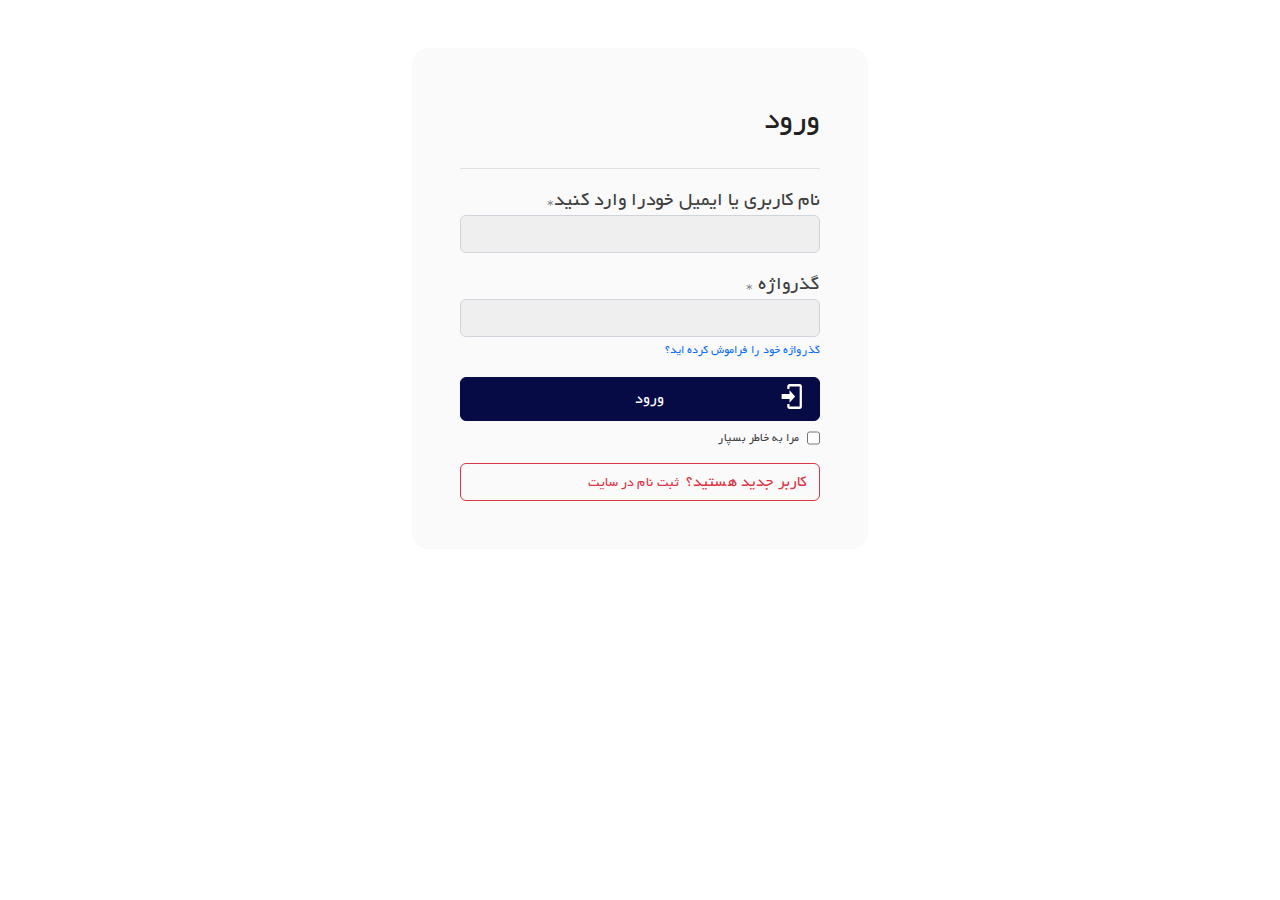
<file: html/singin.html>
<!DOCTYPE html>
<html lang="en">

<head>
    <meta charset="UTF-8">
    <meta http-equiv="X-UA-Compatible" content="IE=edge">
    <meta name="viewport" content="width=device-width, initial-scale=1.0">
    <meta name="author" content="hamedAhmadi" />
    <meta name="keywords" content="test" />
    <link rel="icon" href="../images/imageForHtml/logo-for-head.svg" type="img/png" />
    <link rel="stylesheet" href="../css/bootstrap.css">
    <link rel="stylesheet" href="https://cdnjs.cloudflare.com/ajax/libs/font-awesome/4.7.0/css/font-awesome.min.css">
    <title>sing in</title>
</head>

<body class="container">
    <div class=" m-auto mt-5 w-40 bg-white-b d-flex justify-content-center p-5 rounded-4">

        <div class=" w-100">
            <div class="pb-4 border-bottom">
                <p class="fs-0">ورود</p>
            </div>
            <div class="d-flex flex-column gap-3 pt-3 text-dark">
                <div>
                    <label class="fs-5 text-dark">نام كاربری یا ایمیل خودرا وارد کنید*</label>
                    <input class="form-control" type="email">
                </div>
                <div>

                    <label class="fs-5 text-dark"> گذرواژه *</label>
                    <input class="form-control" type="password">
                    <span class="pt-2"><a href="#" class="fs-10 ">گذرواژه خود را فراموش کرده اید؟</a></span>
                </div>
                <div>

                    <button class="btn btn-primary d-flex  align-items-center w-100 jus">
                        <svg width="30" height="30" viewBox="0 0 54 60" fill="none" xmlns="http://www.w3.org/2000/svg">
                            <path
                                d="M22.0498 37.5V30H6.2998V20H22.0498V12.5L33.2998 25L22.0498 37.5ZM22.0498 0H42.2998C43.4933 0 44.6379 0.526784 45.4818 1.46447C46.3257 2.40215 46.7998 3.67392 46.7998 5V45C46.7998 46.3261 46.3257 47.5979 45.4818 48.5355C44.6379 49.4732 43.4933 50 42.2998 50H22.0498C20.8563 50 19.7117 49.4732 18.8678 48.5355C18.0239 47.5979 17.5498 46.3261 17.5498 45V40H22.0498V45H42.2998V5H22.0498V10H17.5498V5C17.5498 3.67392 18.0239 2.40215 18.8678 1.46447C19.7117 0.526784 20.8563 0 22.0498 0Z"
                                fill="white" />
                        </svg>
                        <p class="flex-grow-1 ps-5">ورود</p>


                    </button>
                    <div class="d-flex gap-2 pt-2">
                        <input type="checkbox" name="" id="">
                        <p class="fs-10">مرا به خاطر بسپار</p>
                    </div>

                </div>
                <div>
                    <a href="singup.html" class="btn btn-outline-danger d-flex gap-2 align-items-center">
                        <p class="">کاربر جدید هستید؟</p>
                        <p class="fs-9">ثبت نام در سایت</p>
                    </a>
                </div>



            </div>
        </div>
    </div>


</body>

</html>
</file>
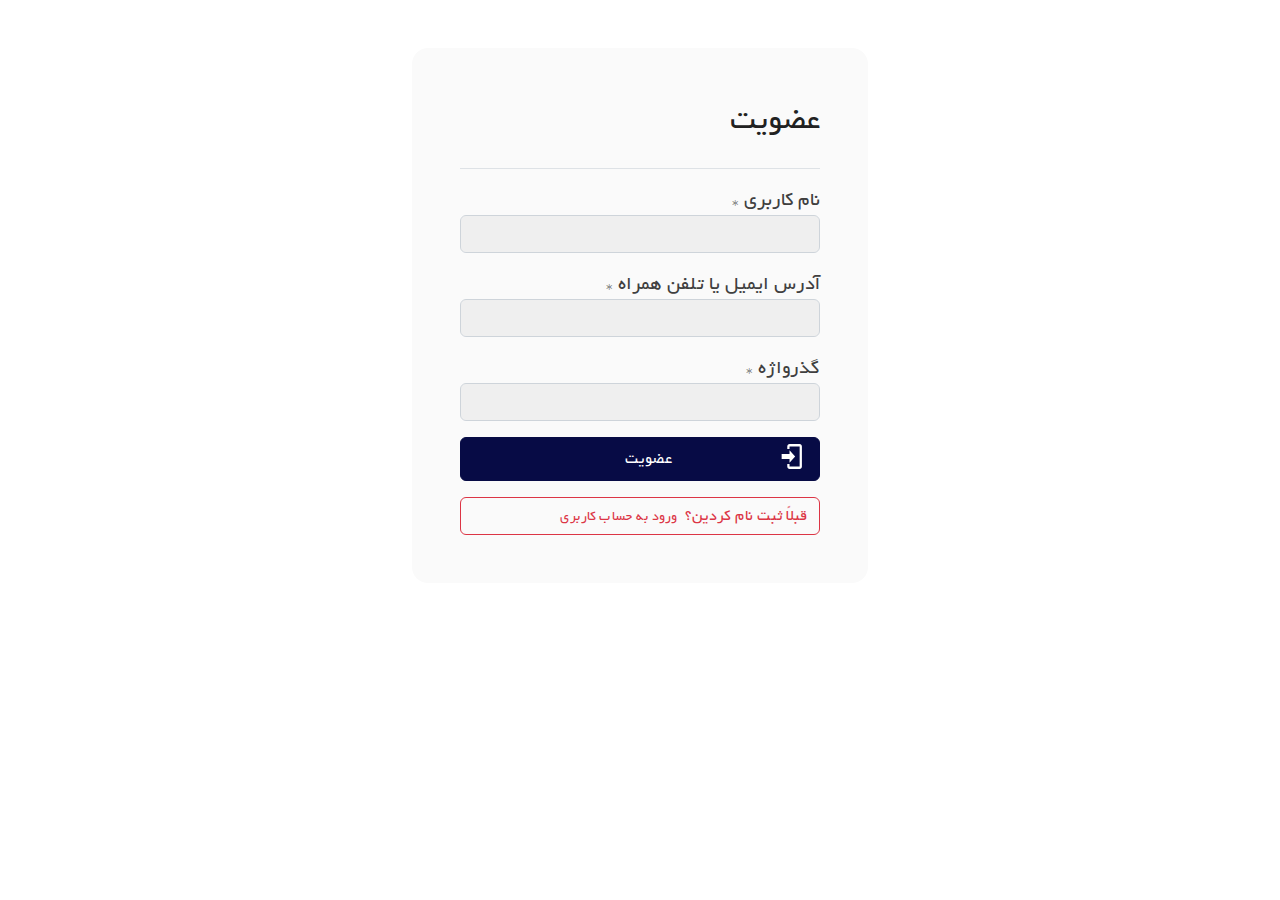
<file: html/singup.html>
<!DOCTYPE html>
<html lang="en">

<head>
    <meta charset="UTF-8">
    <meta http-equiv="X-UA-Compatible" content="IE=edge">
    <meta name="viewport" content="width=device-width, initial-scale=1.0">
    <meta name="author" content="hamedAhmadi" />
    <meta name="keywords" content="test" />
    <link rel="icon" href="../images/imageForHtml/logo-for-head.svg" type="img/png" />
    <link rel="stylesheet" href="../css/bootstrap.css">
    <link rel="stylesheet" href="https://cdnjs.cloudflare.com/ajax/libs/font-awesome/4.7.0/css/font-awesome.min.css">
    <title>sing up</title>
</head>

<body class="container">
    <div class=" m-auto mt-5 w-40 bg-white-b d-flex justify-content-center p-5 rounded-4">

        <div class=" w-100">
            <div class="pb-4 border-bottom">
                <p class="fs-0">عضویت</p>
            </div>
            <div class="d-flex flex-column gap-3 pt-3 text-dark">
                <div>
                    <label class="fs-5 text-dark">نام كاربری *</label>
                    <input class="form-control" type="email">
                </div>
                <div>
                    <label class="fs-5 text-dark">آدرس ایمیل یا تلفن همراه  *</label>
                    <input class="form-control" type="email number">
                </div>
                <div>

                    <label class="fs-5 text-dark"> گذرواژه *</label>
                    <input class="form-control" type="password">
                   
                </div>
                <div>

                    <button class="btn btn-primary d-flex  align-items-center w-100 jus">
                        <svg width="30" height="30" viewBox="0 0 54 60" fill="none" xmlns="http://www.w3.org/2000/svg">
                            <path
                                d="M22.0498 37.5V30H6.2998V20H22.0498V12.5L33.2998 25L22.0498 37.5ZM22.0498 0H42.2998C43.4933 0 44.6379 0.526784 45.4818 1.46447C46.3257 2.40215 46.7998 3.67392 46.7998 5V45C46.7998 46.3261 46.3257 47.5979 45.4818 48.5355C44.6379 49.4732 43.4933 50 42.2998 50H22.0498C20.8563 50 19.7117 49.4732 18.8678 48.5355C18.0239 47.5979 17.5498 46.3261 17.5498 45V40H22.0498V45H42.2998V5H22.0498V10H17.5498V5C17.5498 3.67392 18.0239 2.40215 18.8678 1.46447C19.7117 0.526784 20.8563 0 22.0498 0Z"
                                fill="white" />
                        </svg>
                        <p class="flex-grow-1 ps-5">عضویت</p>


                    </button>
                    

                </div>
                <div>
                    <a href="singin.html" class="btn btn-outline-danger d-flex gap-2 align-items-center">
                        <p class=""> قبلاً ثبت نام کردین؟ </p>
                        <p class="fs-9 "> ورود به حساب کاربری  </p>
                    </a>
                </div>



            </div>
        </div>
    </div>


</body>

</html>
</file>
